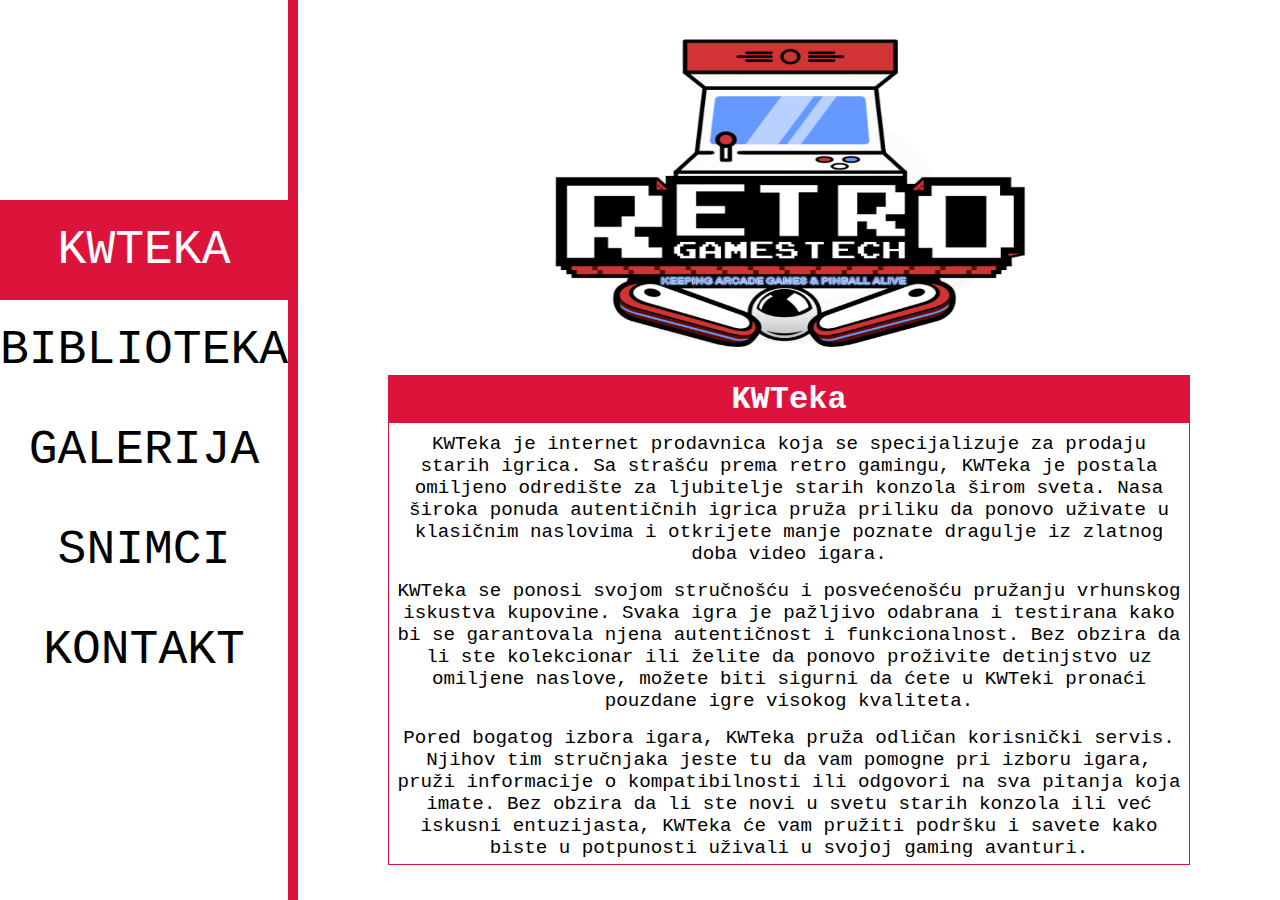
<file: index.html>
<!DOCTYPE html>
<html lang="en">
<head>
    <meta charset="UTF-8">
    <title>KWTeka</title>
    <link rel="stylesheet" href="css/styles.css">
</head>
<body>
    <div id="navbar">
        <button disabled="disabled" class="item" onclick="location.href='index.html';">KWTeka</button>
        <button class="item" onclick="location.href='biblioteka.html';">Biblioteka</button>
        <button class="item" onclick="location.href='galerija.html';">Galerija</button>
        <button class="item" onclick="location.href='snimci.html';">Snimci</button>
        <button class="item" onclick="location.href='kontakt.html';">Kontakt</button>
    </div>

    <div id="content">
        <img src="images/logo.png">

        <div class="text-box">
            <h1>KWTeka</h1>
            <p>
                KWTeka je internet prodavnica koja se specijalizuje za prodaju starih igrica. Sa strašću prema
                retro gamingu, KWTeka je postala omiljeno odredište za ljubitelje starih konzola širom sveta.
                Nasa široka ponuda autentičnih igrica pruža priliku da ponovo uživate u klasičnim
                naslovima i otkrijete manje poznate dragulje iz zlatnog doba video igara.
            </p>
            <p>
                KWTeka se ponosi svojom stručnošću i posvećenošću pružanju vrhunskog iskustva
                kupovine. Svaka igra je pažljivo odabrana i testirana kako bi se garantovala njena
                autentičnost i funkcionalnost. Bez obzira da li ste kolekcionar ili želite da ponovo proživite
                detinjstvo uz omiljene naslove, možete biti sigurni da ćete u KWTeki pronaći pouzdane
                igre visokog kvaliteta.
            </p>
            <p>
                Pored bogatog izbora igara, KWTeka pruža odličan korisnički servis. Njihov tim stručnjaka jeste
                tu da vam pomogne pri izboru igara, pruži informacije o kompatibilnosti ili odgovori na sva
                pitanja koja imate. Bez obzira da li ste novi u svetu starih konzola ili već iskusni entuzijasta,
                KWTeka će vam pružiti podršku i savete kako biste u potpunosti uživali u svojoj gaming avanturi.
            </p>
        </div>
    </div>
</body>
</html>
</file>
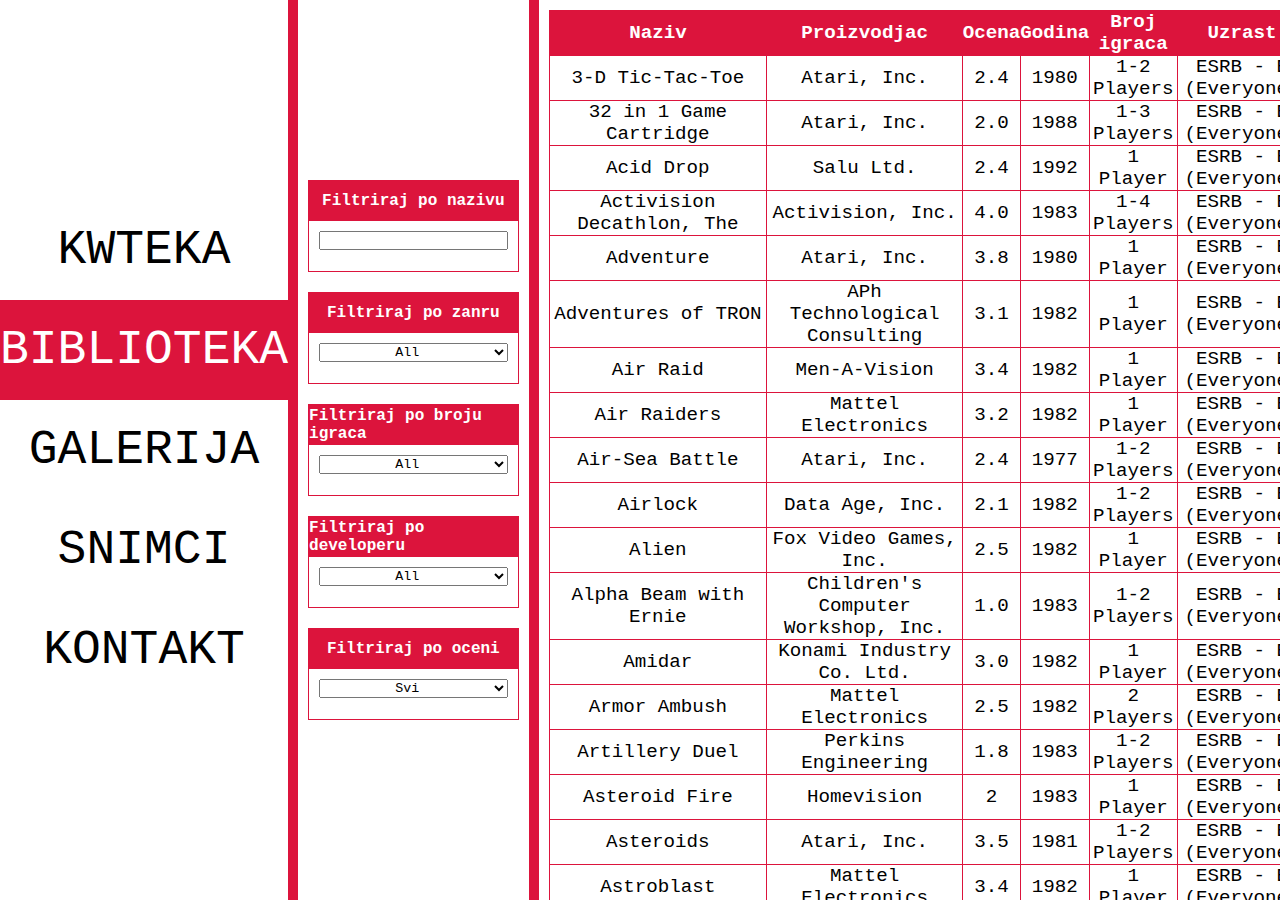
<file: biblioteka.html>
<!DOCTYPE html>
<html lang="en">
<head>
    <meta charset="UTF-8">
    <title>KWTeka - Biblioteka</title>
    <link rel="stylesheet" href="css/styles.css">
</head>
<body>
    <div id="navbar">
        <button class="item" onclick="location.href='index.html';">KWTeka</button>
        <button disabled="disabled" class="item" onclick="location.href='biblioteka.html';">Biblioteka</button>
        <button class="item" onclick="location.href='galerija.html';">Galerija</button>
        <button class="item" onclick="location.href='snimci.html';">Snimci</button>
        <button class="item" onclick="location.href='kontakt.html';">Kontakt</button>
    </div>

    <div id="library">
        <div id="filter-section">
            <div class="filter">
                <label for="name-filter" class="label">Filtriraj po nazivu</label>
                <input id="name-filter" type="text" oninput="filterTable()"/>
            </div>

            <div class="filter">
                <label for="genre-filter" class="label">Filtriraj po zanru</label>
                <select id="genre-filter" onchange="filterTable()"></select>
            </div>

            <div class="filter">
                <label for="player-filter" class="label">Filtriraj po broju igraca</label>
                <select id="player-filter" onchange="filterTable()"></select>
            </div>

            <div class="filter">
                <label for="dev-filter" class="label">Filtriraj po developeru</label>
                <select id="dev-filter" onchange="filterTable()"></select>
            </div>

            <div class="filter">
                <label for="score-filter" class="label">Filtriraj po oceni</label>
                <select id="score-filter" onchange="filterTable()">
                    <option value="Svi" selected="selected">Svi</option>
                    <option value=">=1">>= 1.0</option>
                    <option value=">=2">>= 2.0</option>
                    <option value=">=3">>= 3.0</option>
                    <option value=">=4">>= 4.0</option>
                </select>
            </div>
        </div>

        <div id="game-section">
            <table id="game-table">
                <tr>
                    <th>Naziv</th>
                    <th>Proizvodjac</th>
                    <th>Ocena</th>
                    <th>Godina</th>
                    <th>Broj igraca</th>
                    <th>Uzrast</th>
                    <th>Zanr</th>
                </tr>
            </table>
        </div>
    </div>

    <script src="js/biblioteka.js"></script>
</body>
</html>
</file>
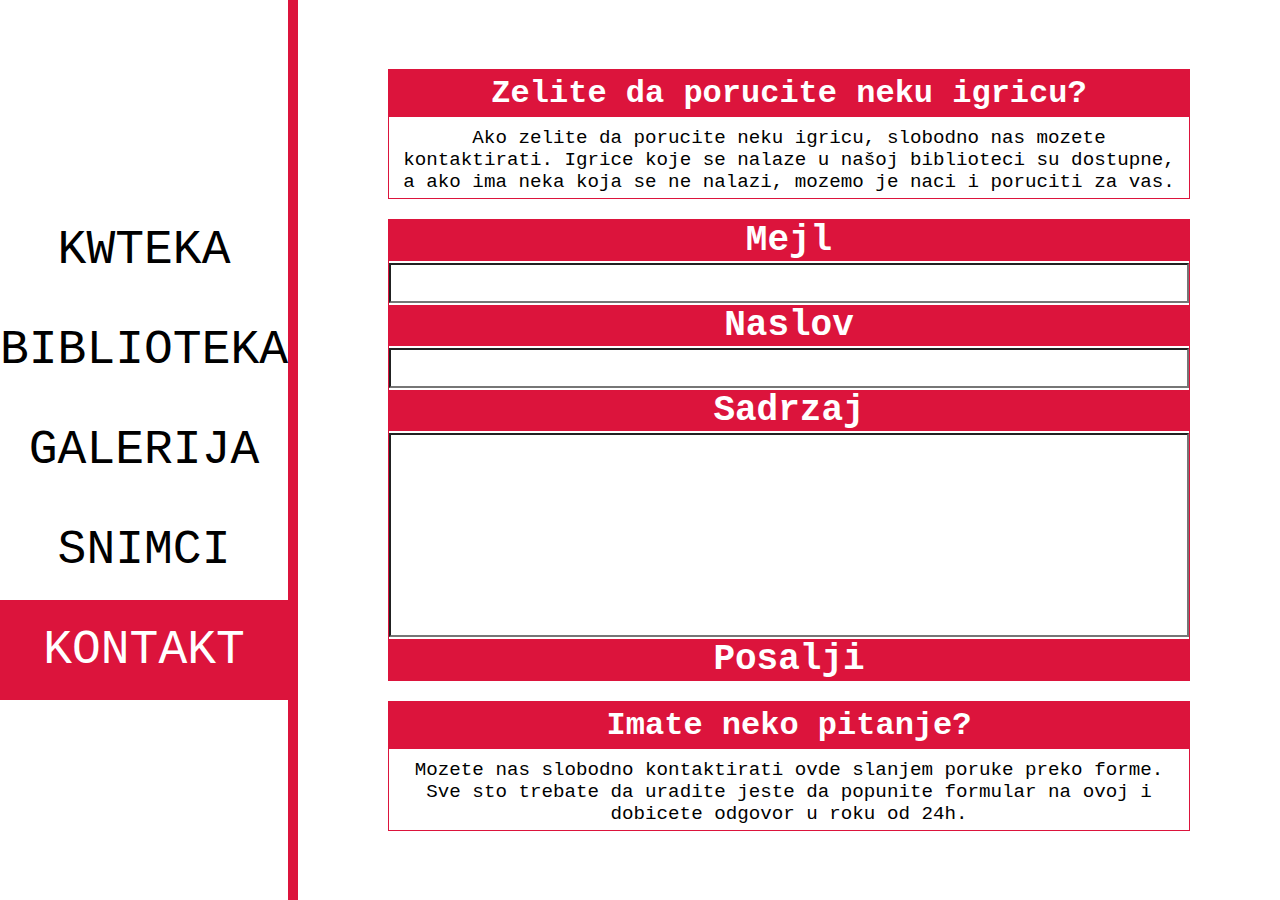
<file: kontakt.html>
<!DOCTYPE html>
<html lang="en">
<head>
    <meta charset="UTF-8">
    <title>KWTeka - Kontakt</title>
    <link rel="stylesheet" href="css/styles.css">
</head>
<body>
    <div id="navbar">
        <button class="item" onclick="location.href='index.html';">KWTeka</button>
        <button class="item" onclick="location.href='biblioteka.html';">Biblioteka</button>
        <button class="item" onclick="location.href='galerija.html';">Galerija</button>
        <button class="item" onclick="location.href='snimci.html';">Snimci</button>
        <button disabled="disabled" class="item" onclick="location.href='kontakt.html';">Kontakt</button>
    </div>


    <div id="content">
        <div class="text-box">
            <h1>Zelite da porucite neku igricu?</h1>
            <p>
                Ako zelite da porucite neku igricu, slobodno nas mozete kontaktirati.
                Igrice koje se nalaze u našoj biblioteci su dostupne, a ako ima
                neka koja se ne nalazi, mozemo je naci i poruciti za vas.
            </p>
        </div>

        <form class="form">
            <label>Mejl</label>
            <input id="title" type="email" required="required"/>
            <label>Naslov</label>
            <input id="title" type="text" required="required"/>
            <label>Sadrzaj</label>
            <input id="msg" type="text" style="height: 200px" required="required"/>
            <button id="input-btn" type="submit">Posalji</button>
        </form>

        <div class="text-box">
            <h1>Imate neko pitanje?</h1>
            <p>
                Mozete nas slobodno kontaktirati ovde slanjem poruke preko forme.
                Sve sto trebate da uradite jeste da popunite formular na ovoj
                i dobicete odgovor u roku od 24h.
            </p>
        </div>
    </div>

    <script src="js/kontakt.js"></script>
</body>
</html>
</file>
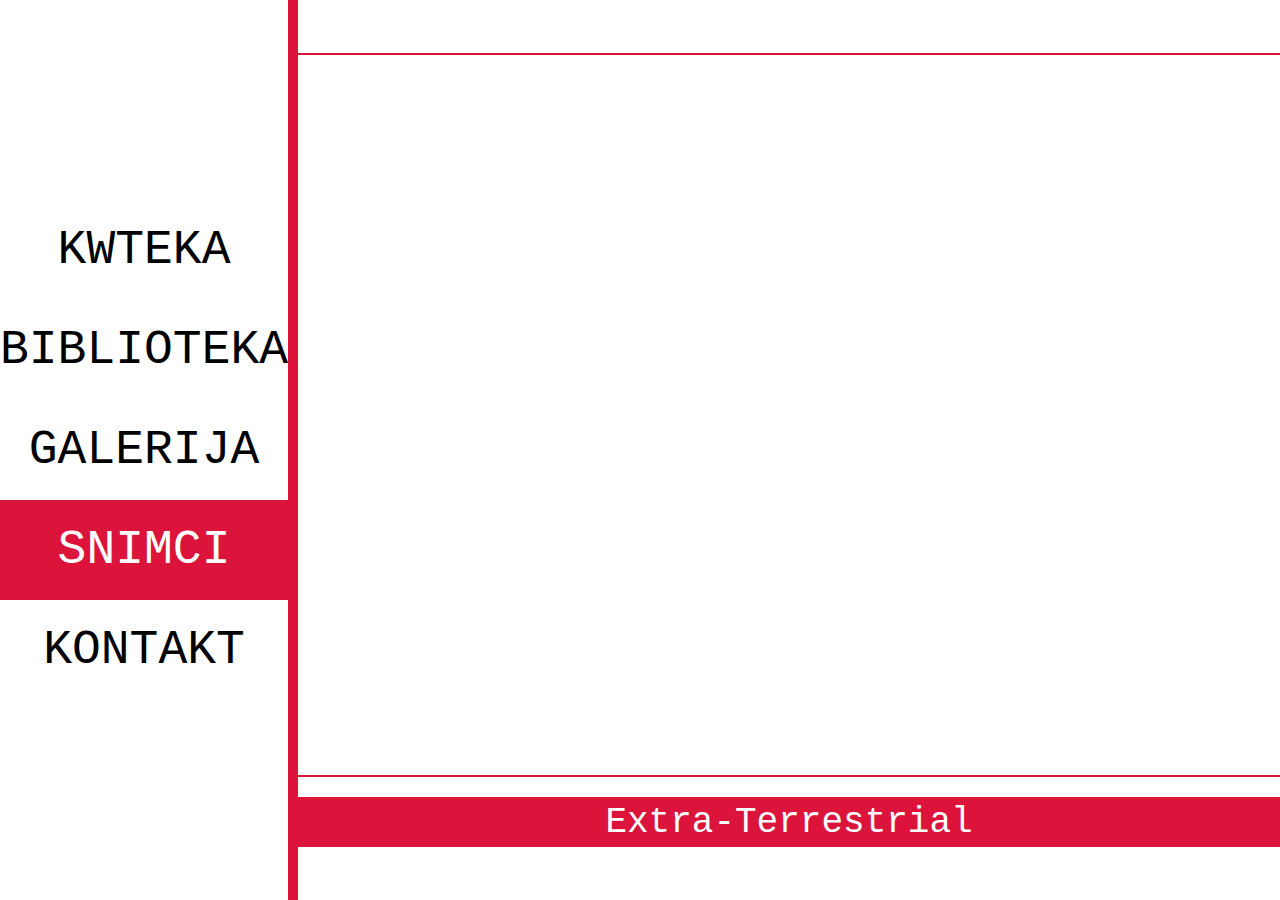
<file: snimci.html>
<!DOCTYPE html>
<html lang="en">
<head>
    <meta charset="UTF-8">
    <title>KWTeka - Snimci</title>
    <link rel="stylesheet" href="css/styles.css">
</head>
<body>
    <div id="navbar">
        <button class="item" onclick="location.href='index.html';">KWTeka</button>
        <button class="item" onclick="location.href='biblioteka.html';">Biblioteka</button>
        <button class="item" onclick="location.href='galerija.html';">Galerija</button>
        <button disabled="disabled" class="item" onclick="location.href='snimci.html';">Snimci</button>
        <button class="item" onclick="location.href='kontakt.html';">Kontakt</button>
    </div>

    <div id="content">
        <iframe id="yt-player"></iframe>

        <div id="yt-controls">
            <button class="vid-control" onclick="changeVideo(false)"><</button>
            <div id="title"></div>
            <button class="vid-control" onclick="changeVideo(true)">></button>
        </div>
    </div>

    <script src="js/snimci.js"></script>
</body>
</html>
</file>
<file: css/styles.css>
* {
    margin: 0;
    padding: 0;
    font-family: 'Courier New', Helvetica, sans-serif;
}

/* Brisemo stajling buttona */
button, input[type="submit"], input[type="reset"] {
    background: none;
    color: inherit;
    border: none;
    padding: 0;
    font: inherit;
    cursor: pointer;
    outline: inherit;
}

body {
    height: 100vh;
    display: flex;
    flex-wrap: nowrap;
    background-color: white;
}

/* Leva strana, navbar */

body > #navbar {
    flex-basis: 20%;
    border-right: 10px solid crimson;
    display: flex;
    flex-direction: column;
    align-items: center;
    justify-content: center;
}

#navbar .item {
    color: black;
    height: 100px;
    font-size: 48px;
    align-self: stretch;
    background-color: white;
    text-transform: uppercase;
    display: flex;
    align-items: center;
    justify-content: center;
    text-decoration: none;
}

#navbar .item:disabled {
    background-color: crimson;
    color: white;
}

#navbar .item:hover {
    background-color: crimson;
    color: white;
}

/* Desna strana, content */

body > #content {
    flex-basis: 80%;
    display: flex;
    flex-direction: column;
    align-items: center;
    justify-content: center;
    overflow: auto;
    gap: 20px;
}

#content img {
    width: 480px;
    height: 320px;
}

#content .text-box {
    display: flex;
    flex-direction: column;
    align-items: center;
    justify-content: center;
    color: white;
    border: 1px solid crimson;
    color: black;
    gap: 5px;
    width: 800px;
    text-align: center;

}

.text-box > h1 {
    padding: 5px;
    background-color: crimson;
    color: white;
    align-self: stretch;
    text-align: center;
}
.text-box > p {
    padding: 5px;
    font-size: larger;
    display: flex;
    align-items: center;
    justify-content: center;
}

#content .form {
    display: flex;
    border: 1px solid crimson;
    flex-direction: column;
    align-items: center;
    justify-content: center;
    text-align: center;
    width: 800px;
    gap: 2px;
}

.form label {
    background-color: crimson;
    color: white;
    align-self: stretch;
    display: flex;
    align-items: center;
    justify-content: center;
    font-size: 36px;
    font-weight: bold;
}

.form input {
    background-color: white;
    height: 36px;
    align-self: stretch;
    text-align: center;
    font-size: large;
}

.form #input-btn {
    background-color: crimson;
    color: white;
    font-size: 36px;
    text-align: center;
    align-self: stretch;
    display: flex;
    justify-content: center;
    align-items: center;
    font-weight: bold;
}

/* Desna strana, biblioteka */

body > #library {
    flex-basis: 80%;
    display: flex;
    flex-wrap: nowrap;
}

#library > #filter-section {
    flex-basis: 20%;
    border-right: 10px solid crimson;
    display: flex;
    flex-direction: column;
    align-items: center;
    justify-content: center;
    gap: 20px;
    overflow: auto;
}

#filter-section .filter {
    display: flex;
    flex-direction: column;
    border: 1px solid crimson;
    align-self: stretch;
    gap: 10px;
    padding-bottom: 10px;
    overflow: auto;
    height: 80px;
    margin: 0 10px;
}

#filter-section .label {
    background-color: crimson;
    color: white;
    font-weight: bold;
    align-self: stretch;
    display: flex;
    align-items: center;
    justify-content: center;
    height: 40px;
}

#filter-section input {
    margin: 0 10px;
    text-align: center;
}

#filter-section select {
    text-align-last: center;
    margin: 0 10px;
}

#library > #game-section {
    flex-basis: 80%;
    flex-direction: column;
    display: flex;
    align-items: center;
    padding: 10px 10px;
    overflow: auto;
}

#game-section #game-table {
    align-self: stretch;
    border: 1px solid crimson;
    border-collapse: collapse;
    text-align: center;
}

#game-table th {
    background-color: crimson;
    color: white;
    font-size: larger;
}

#game-table td {
    border: 1px solid crimson;
    font-size: larger;
}

/* Desna strana, galerija */

body > #gallery {
    flex-basis: 80%;
    display: flex;
    justify-content: center;
    align-items: center;
    flex-wrap: wrap;
    gap: 25px;
    overflow: auto;
    padding: 50px 0;
}

#gallery > .pic-box {
    flex-basis: 30%;
    display: flex;
    align-items: center;
    justify-content: center;
    border: 1px solid crimson;
    flex-direction: column;
    gap: 10px;
}

#gallery > .pic-box > img {
    width: 200px;
    height: 250px;
}

#gallery > .pic-box > h2 {
    padding-top: 2px;
    background-color: crimson;
    color: white;
    align-self: stretch;
    text-align: center;
}

/* Deo za yt player */

#yt-player {
    border: 2px solid crimson;
    width: 1280px;
    height: 720px;
}

#yt-controls {
    display: flex;
    gap: 5px;
    height: 50px;
    font-size: 36px;
    color: white;
}

#yt-controls #title {
    width: 1174px;
    background-color: crimson;
    display: flex;
    align-items: center;
    justify-content: center;
}

#yt-controls .vid-control {
    width: 50px;
    background-color: crimson;
    display: flex;
    align-items: center;
    justify-content: center;
}

/* deo za snake game */

#snake-game {
    border: 2px solid crimson;
}
</file>
